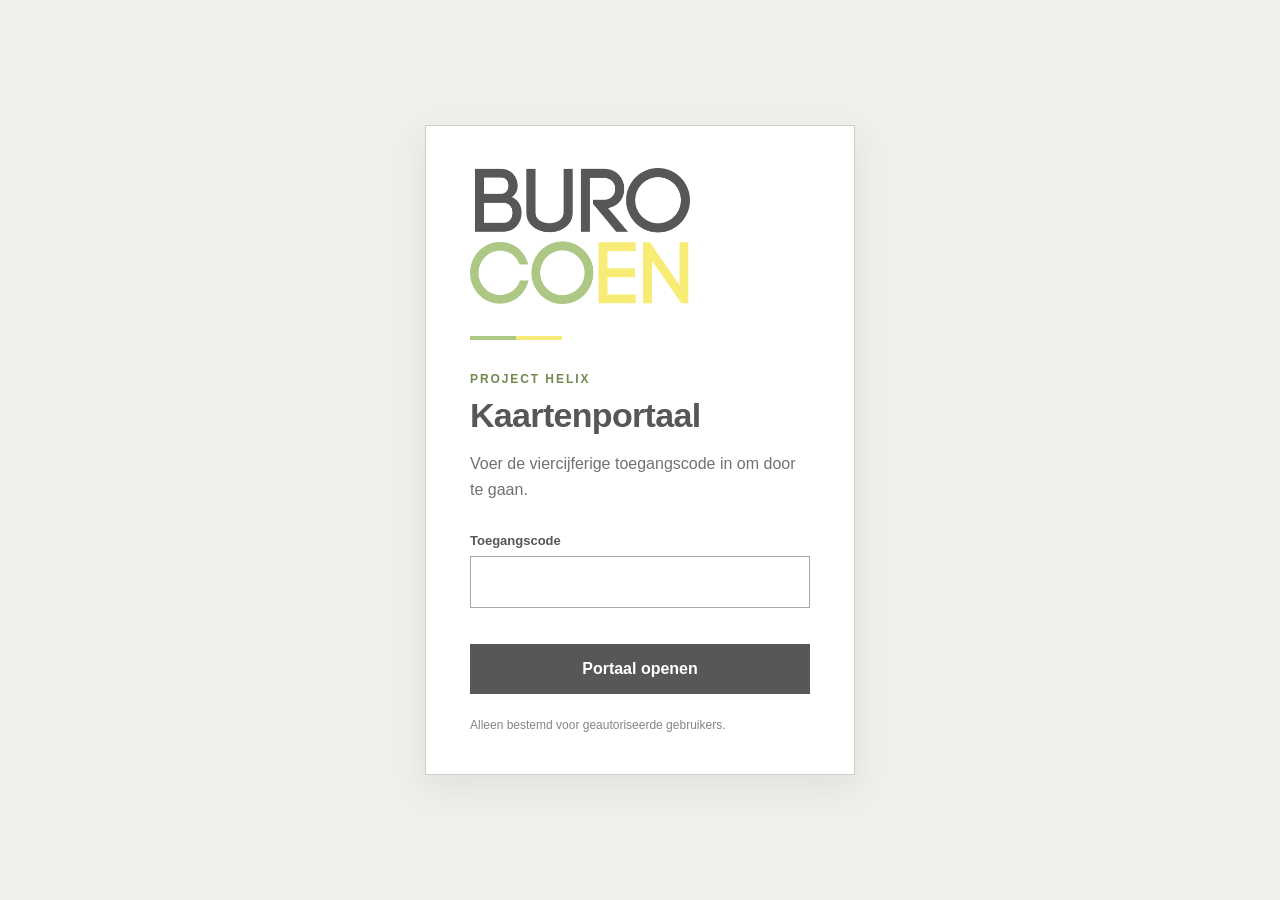
<file: index.html>
<!doctype html><html lang="nl"><head><meta charset="utf-8"><meta name="viewport" content="width=device-width,initial-scale=1"><meta name="robots" content="noindex,nofollow"><title>Helix | Kaartenportaal</title><link rel="stylesheet" href="style.css"></head><body>
<main id="login" class="login-screen"><section class="login-panel"><img src="assets/logo_buro_coen.png" alt="Buro Coen" class="login-logo"><div class="rule"></div><p class="kicker">PROJECT HELIX</p><h1>Kaartenportaal</h1><p class="subtext">Voer de viercijferige toegangscode in om door te gaan.</p><form id="login-form"><label for="code">Toegangscode</label><input id="code" type="password" inputmode="numeric" maxlength="4" pattern="[0-9]{4}" autocomplete="one-time-code" required><p id="error" class="error" aria-live="polite"></p><button type="submit">Portaal openen</button></form><p class="security-note">Alleen bestemd voor geautoriseerde gebruikers.</p></section></main>
<main id="portal" hidden><header class="site-header"><div class="header-inner"><img src="assets/logo_buro_coen.png" alt="Buro Coen" class="header-logo"><div class="project-title"><span>PROJECT HELIX</span><strong>Kaartenportaal</strong></div><button id="logout" class="text-button">Uitloggen</button></div></header><section class="content"><div class="page-heading"><div><p class="kicker">TRACEOVERZICHT</p><h1>Selecteer een trace</h1><p>Open de actuele interactieve kaart van het gewenste trace.</p></div><label class="search-label">Zoeken<input id="search" type="search" placeholder="Zoek op tracenaam"></label></div><div class="trace-grid"><a class="trace-card" data-search="helix middenmeer naok 1" href="maps/middenmeer-naok-1/index.html"><div class="card-number">01</div><div><h3>Middenmeer NAOK 1</h3><p>Open interactieve tracekaart</p></div><span aria-hidden="true">↗</span></a>
<a class="trace-card" data-search="helix middenmeer naok 2" href="maps/middenmeer-naok-2/index.html"><div class="card-number">02</div><div><h3>Middenmeer NAOK 2</h3><p>Open interactieve tracekaart</p></div><span aria-hidden="true">↗</span></a>
<a class="trace-card" data-search="helix rekerkoogweg" href="maps/rekerkoogweg/index.html"><div class="card-number">03</div><div><h3>Rekerkoogweg</h3><p>Open interactieve tracekaart</p></div><span aria-hidden="true">↗</span></a>
<a class="trace-card" data-search="helix kruisweg" href="maps/kruisweg/index.html"><div class="card-number">04</div><div><h3>Kruisweg</h3><p>Open interactieve tracekaart</p></div><span aria-hidden="true">↗</span></a>
<a class="trace-card" data-search="helix rijksweg" href="maps/rijksweg/index.html"><div class="card-number">05</div><div><h3>Rijksweg</h3><p>Open interactieve tracekaart</p></div><span aria-hidden="true">↗</span></a>
<a class="trace-card" data-search="helix zuiderdijkweg" href="maps/zuiderdijkweg/index.html"><div class="card-number">06</div><div><h3>Zuiderdijkweg</h3><p>Open interactieve tracekaart</p></div><span aria-hidden="true">↗</span></a>
<a class="trace-card" data-search="helix robbenoord" href="maps/robbenoord/index.html"><div class="card-number">07</div><div><h3>Robbenoord</h3><p>Open interactieve tracekaart</p></div><span aria-hidden="true">↗</span></a>
<a class="trace-card" data-search="helix slootdorp naok 1" href="maps/slootdorp-naok-1/index.html"><div class="card-number">08</div><div><h3>Slootdorp NAOK 1</h3><p>Open interactieve tracekaart</p></div><span aria-hidden="true">↗</span></a>
<a class="trace-card" data-search="helix slootdorp naok 2" href="maps/slootdorp-naok-2/index.html"><div class="card-number">09</div><div><h3>Slootdorp NAOK 2</h3><p>Open interactieve tracekaart</p></div><span aria-hidden="true">↗</span></a></div><footer><span>Buro Coen</span><span>Helix kaartenportaal</span></footer></section></main><script src="script.js"></script></body></html>
</file>
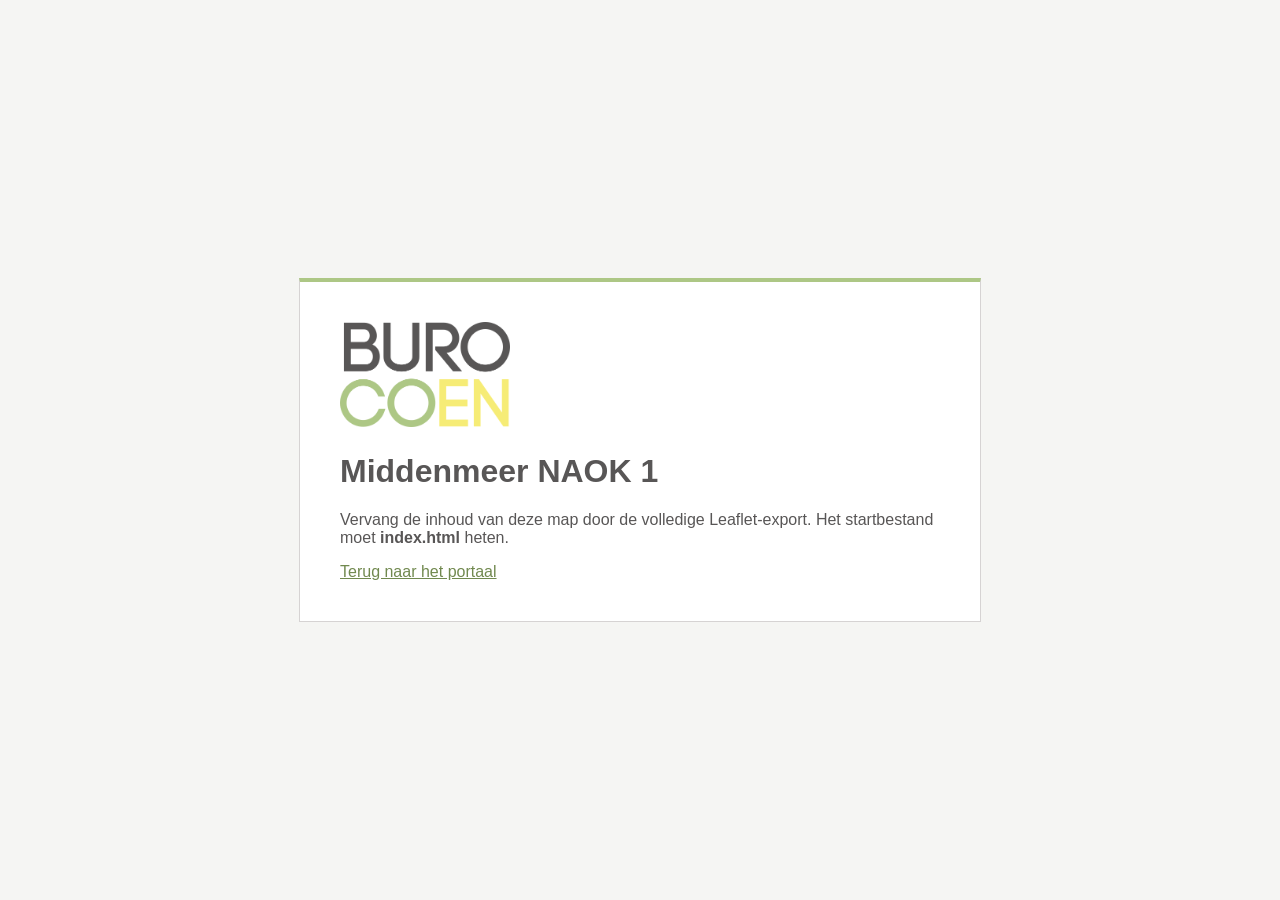
<file: maps/middenmeer-naok-1/index.html>
<!doctype html><html lang="nl"><meta charset="utf-8"><meta name="viewport" content="width=device-width"><title>Middenmeer NAOK 1</title><style>body{font:16px Arial;display:grid;place-items:center;min-height:100vh;margin:0;color:#585656;background:#f5f5f3}main{background:white;border:1px solid #d6d3d3;border-top:4px solid #adc785;padding:40px;max-width:600px}a{color:#71894f}</style><main><img src="../../assets/logo_buro_coen.png" alt="Buro Coen" style="width:170px"><h1>Middenmeer NAOK 1</h1><p>Vervang de inhoud van deze map door de volledige Leaflet-export. Het startbestand moet <b>index.html</b> heten.</p><a href="../../index.html">Terug naar het portaal</a></main></html>
</file>
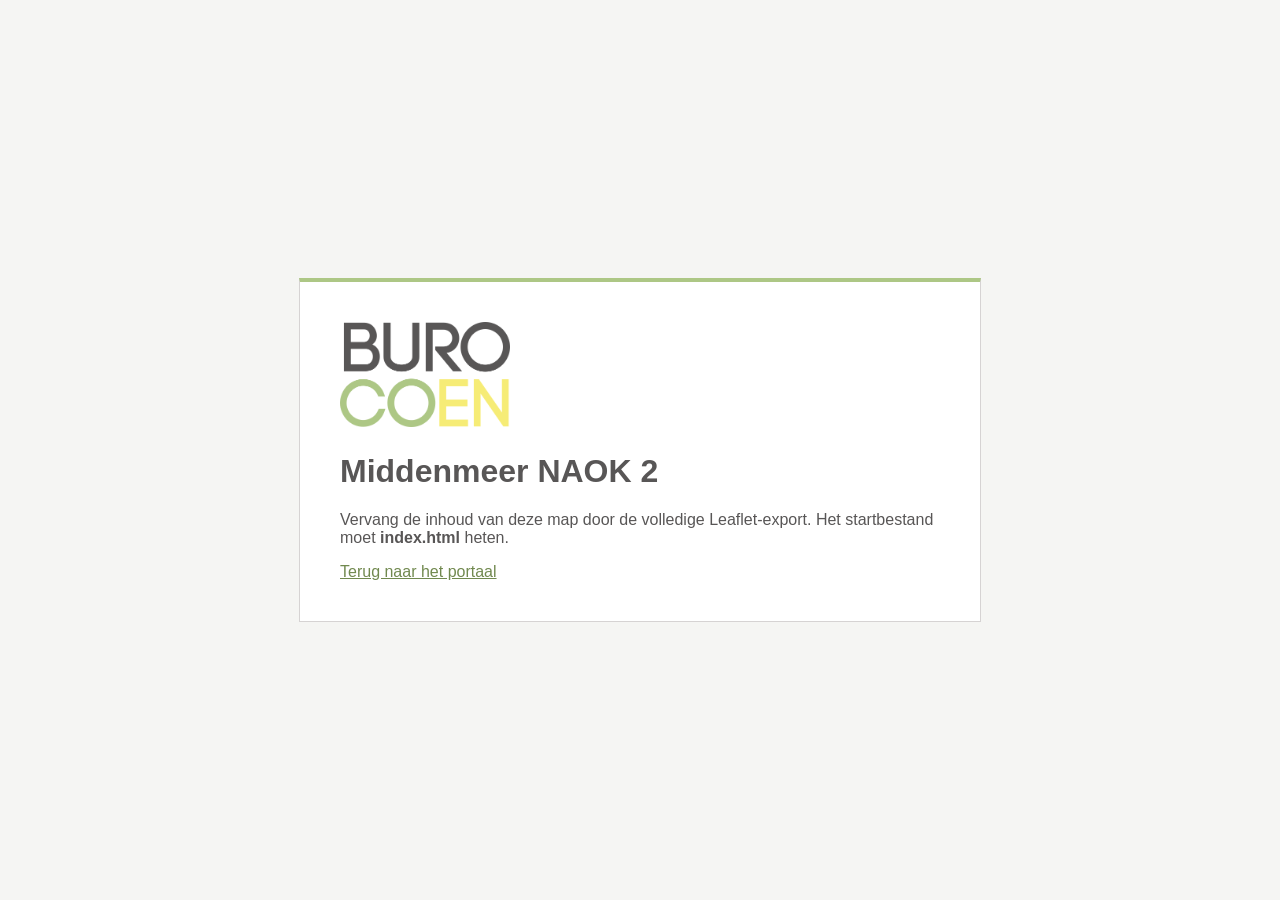
<file: maps/middenmeer-naok-2/index.html>
<!doctype html><html lang="nl"><meta charset="utf-8"><meta name="viewport" content="width=device-width"><title>Middenmeer NAOK 2</title><style>body{font:16px Arial;display:grid;place-items:center;min-height:100vh;margin:0;color:#585656;background:#f5f5f3}main{background:white;border:1px solid #d6d3d3;border-top:4px solid #adc785;padding:40px;max-width:600px}a{color:#71894f}</style><main><img src="../../assets/logo_buro_coen.png" alt="Buro Coen" style="width:170px"><h1>Middenmeer NAOK 2</h1><p>Vervang de inhoud van deze map door de volledige Leaflet-export. Het startbestand moet <b>index.html</b> heten.</p><a href="../../index.html">Terug naar het portaal</a></main></html>
</file>
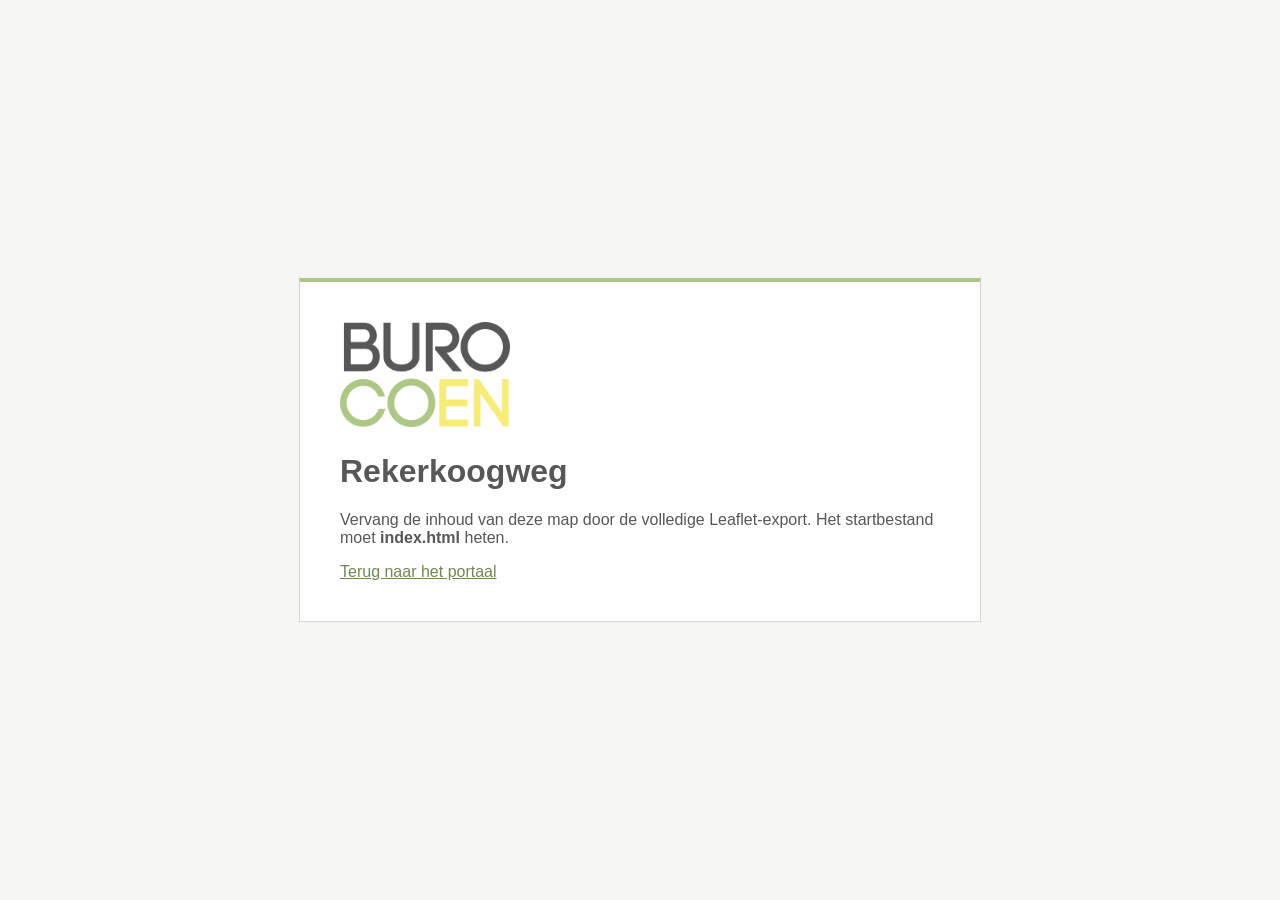
<file: maps/rekerkoogweg/index.html>
<!doctype html><html lang="nl"><meta charset="utf-8"><meta name="viewport" content="width=device-width"><title>Rekerkoogweg</title><style>body{font:16px Arial;display:grid;place-items:center;min-height:100vh;margin:0;color:#585656;background:#f5f5f3}main{background:white;border:1px solid #d6d3d3;border-top:4px solid #adc785;padding:40px;max-width:600px}a{color:#71894f}</style><main><img src="../../assets/logo_buro_coen.png" alt="Buro Coen" style="width:170px"><h1>Rekerkoogweg</h1><p>Vervang de inhoud van deze map door de volledige Leaflet-export. Het startbestand moet <b>index.html</b> heten.</p><a href="../../index.html">Terug naar het portaal</a></main></html>
</file>
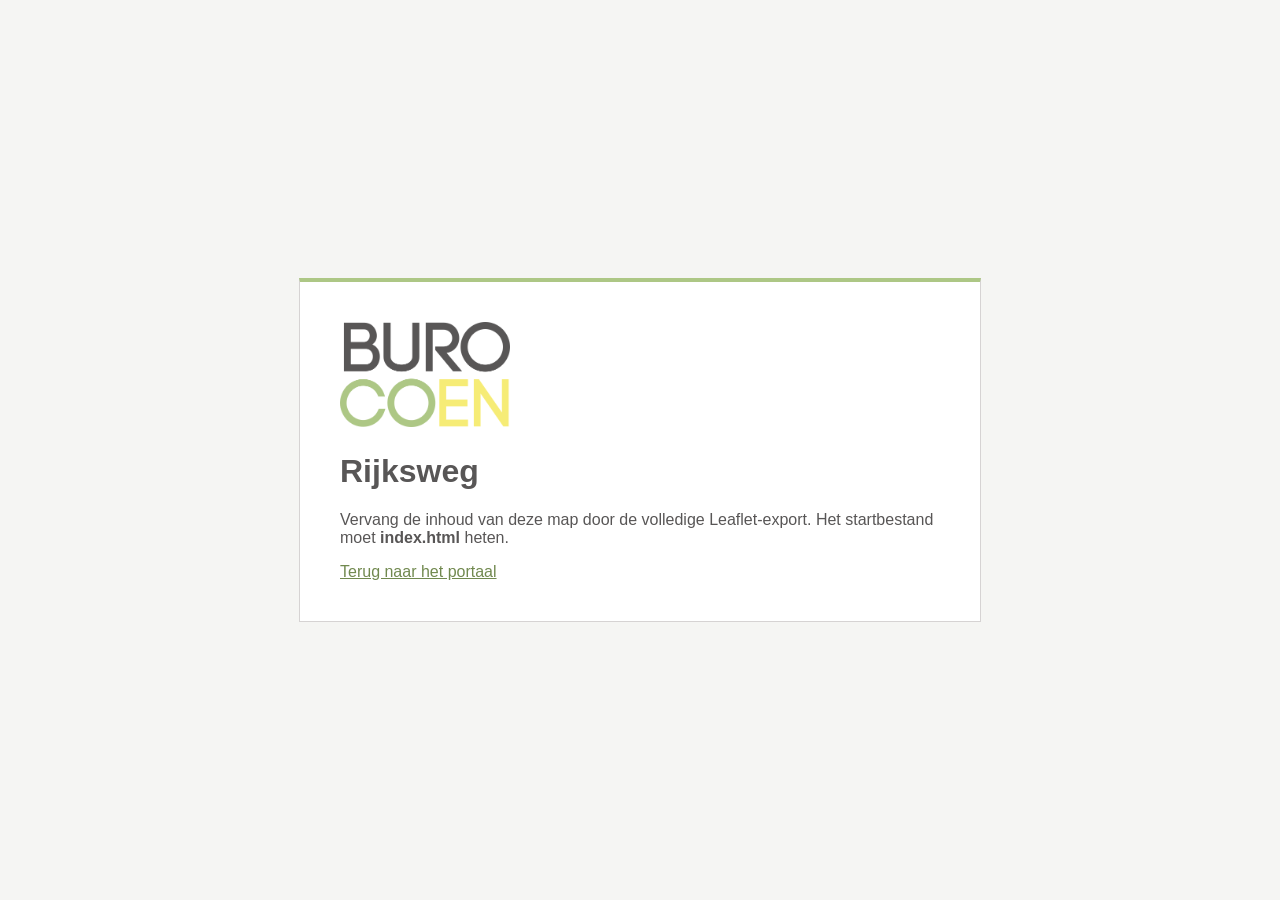
<file: maps/rijksweg/index.html>
<!doctype html><html lang="nl"><meta charset="utf-8"><meta name="viewport" content="width=device-width"><title>Rijksweg</title><style>body{font:16px Arial;display:grid;place-items:center;min-height:100vh;margin:0;color:#585656;background:#f5f5f3}main{background:white;border:1px solid #d6d3d3;border-top:4px solid #adc785;padding:40px;max-width:600px}a{color:#71894f}</style><main><img src="../../assets/logo_buro_coen.png" alt="Buro Coen" style="width:170px"><h1>Rijksweg</h1><p>Vervang de inhoud van deze map door de volledige Leaflet-export. Het startbestand moet <b>index.html</b> heten.</p><a href="../../index.html">Terug naar het portaal</a></main></html>
</file>
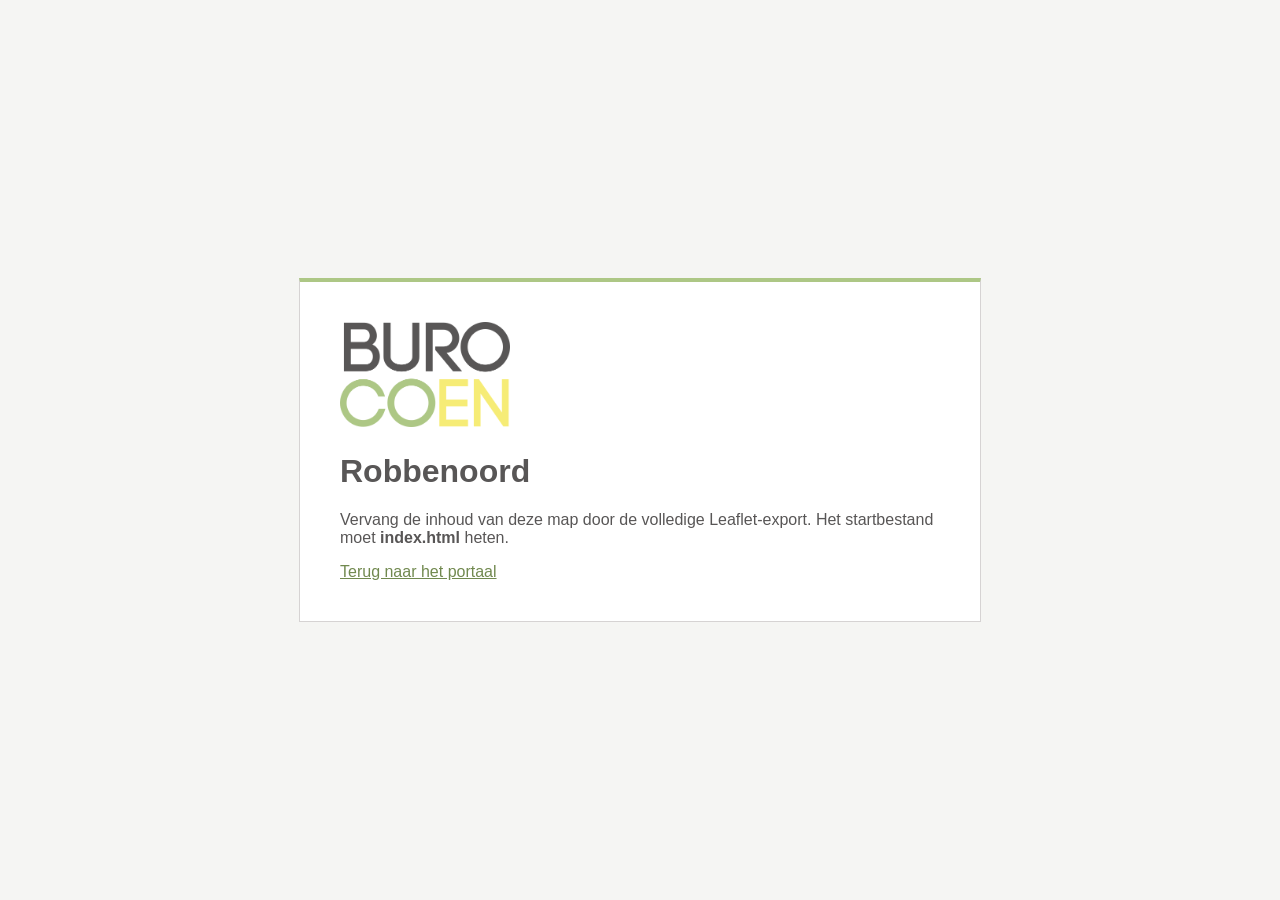
<file: maps/robbenoord/index.html>
<!doctype html><html lang="nl"><meta charset="utf-8"><meta name="viewport" content="width=device-width"><title>Robbenoord</title><style>body{font:16px Arial;display:grid;place-items:center;min-height:100vh;margin:0;color:#585656;background:#f5f5f3}main{background:white;border:1px solid #d6d3d3;border-top:4px solid #adc785;padding:40px;max-width:600px}a{color:#71894f}</style><main><img src="../../assets/logo_buro_coen.png" alt="Buro Coen" style="width:170px"><h1>Robbenoord</h1><p>Vervang de inhoud van deze map door de volledige Leaflet-export. Het startbestand moet <b>index.html</b> heten.</p><a href="../../index.html">Terug naar het portaal</a></main></html>
</file>
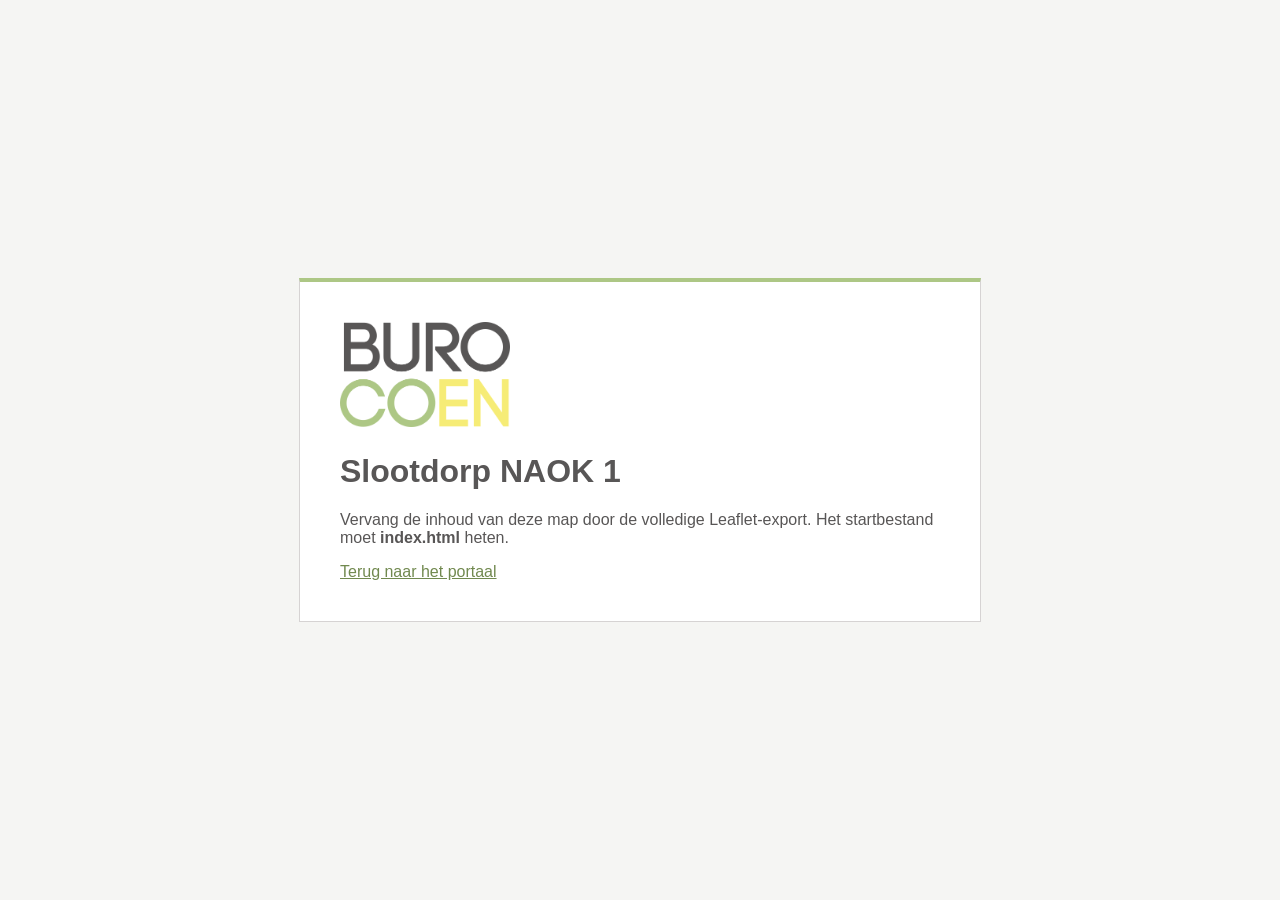
<file: maps/slootdorp-naok-1/index.html>
<!doctype html><html lang="nl"><meta charset="utf-8"><meta name="viewport" content="width=device-width"><title>Slootdorp NAOK 1</title><style>body{font:16px Arial;display:grid;place-items:center;min-height:100vh;margin:0;color:#585656;background:#f5f5f3}main{background:white;border:1px solid #d6d3d3;border-top:4px solid #adc785;padding:40px;max-width:600px}a{color:#71894f}</style><main><img src="../../assets/logo_buro_coen.png" alt="Buro Coen" style="width:170px"><h1>Slootdorp NAOK 1</h1><p>Vervang de inhoud van deze map door de volledige Leaflet-export. Het startbestand moet <b>index.html</b> heten.</p><a href="../../index.html">Terug naar het portaal</a></main></html>
</file>
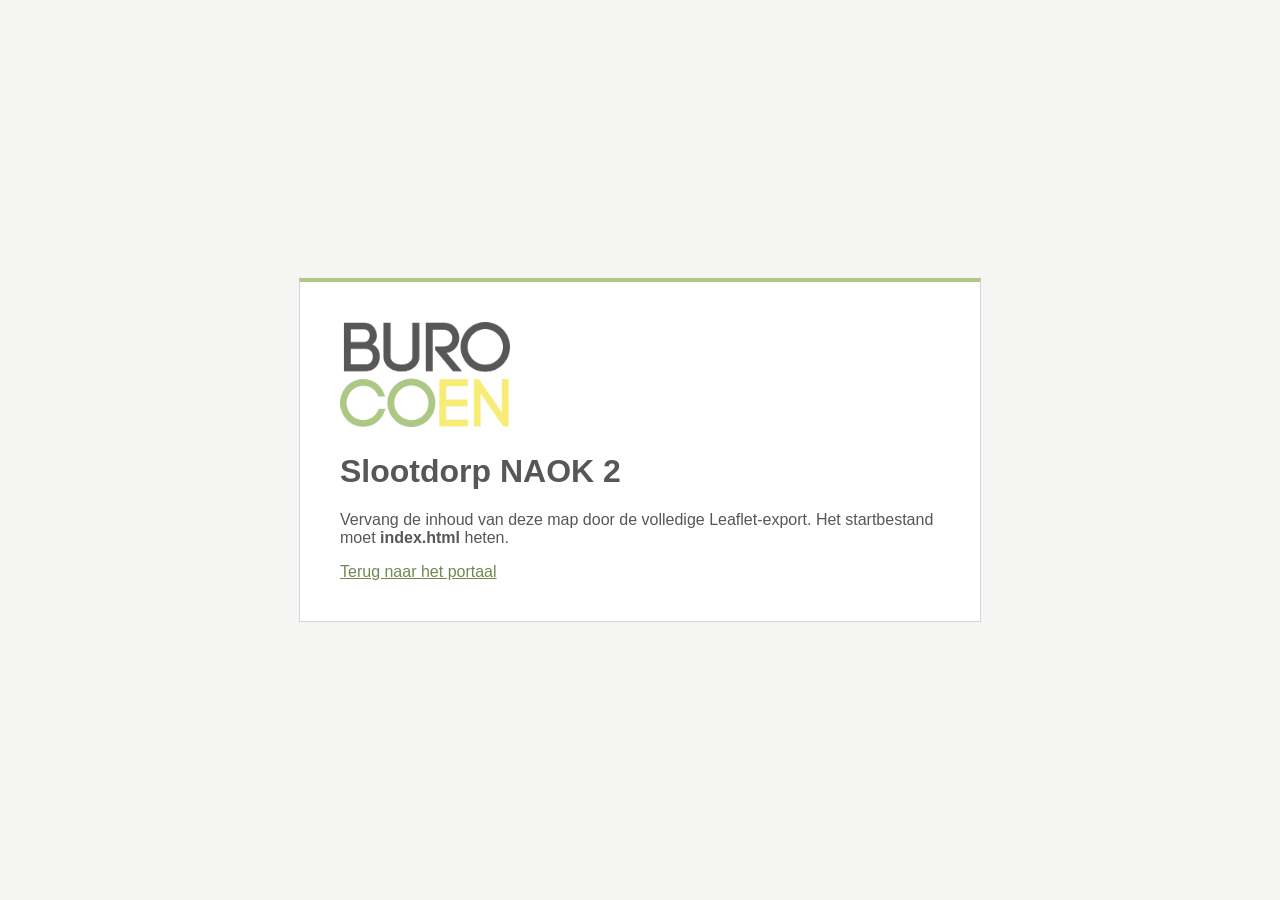
<file: maps/slootdorp-naok-2/index.html>
<!doctype html><html lang="nl"><meta charset="utf-8"><meta name="viewport" content="width=device-width"><title>Slootdorp NAOK 2</title><style>body{font:16px Arial;display:grid;place-items:center;min-height:100vh;margin:0;color:#585656;background:#f5f5f3}main{background:white;border:1px solid #d6d3d3;border-top:4px solid #adc785;padding:40px;max-width:600px}a{color:#71894f}</style><main><img src="../../assets/logo_buro_coen.png" alt="Buro Coen" style="width:170px"><h1>Slootdorp NAOK 2</h1><p>Vervang de inhoud van deze map door de volledige Leaflet-export. Het startbestand moet <b>index.html</b> heten.</p><a href="../../index.html">Terug naar het portaal</a></main></html>
</file>
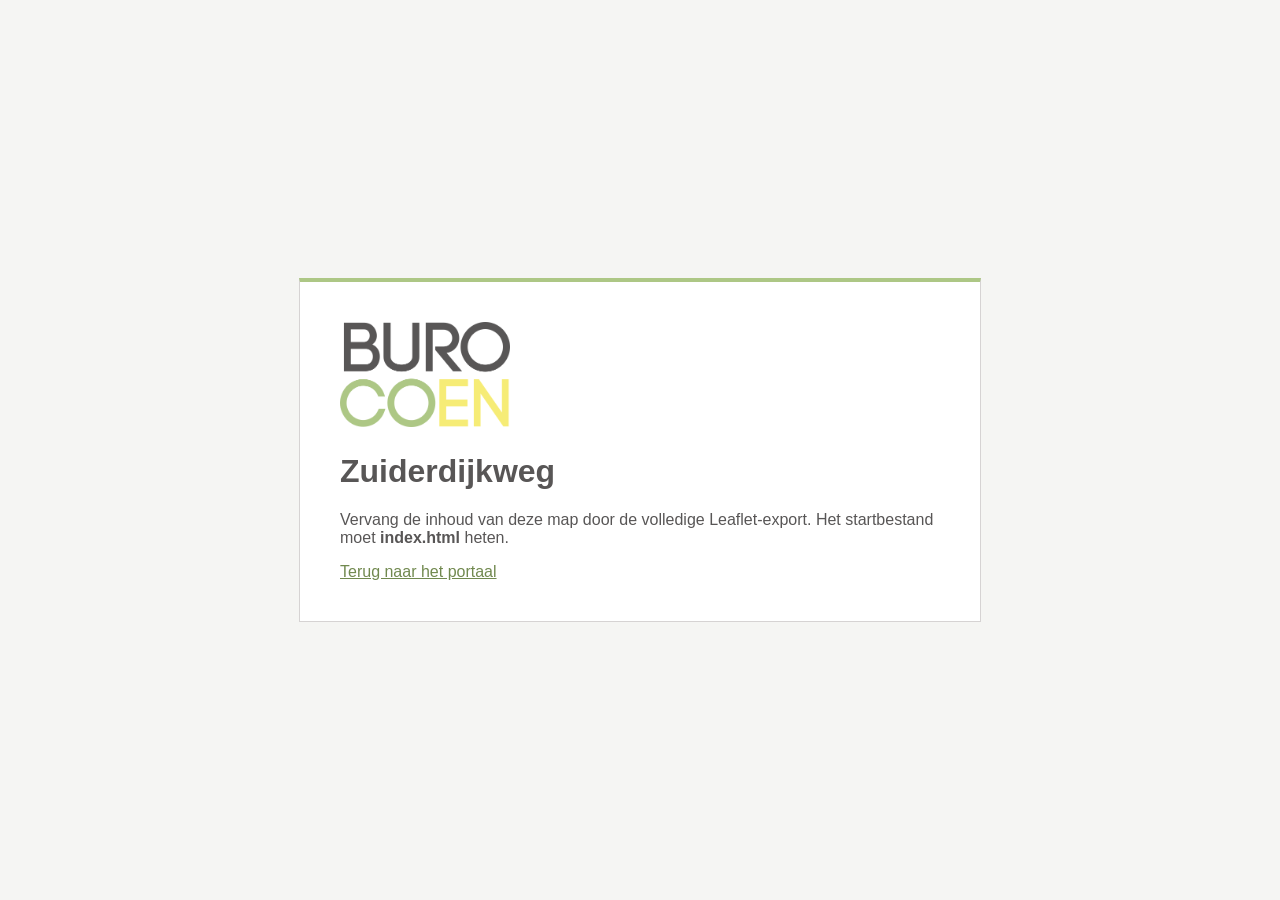
<file: maps/zuiderdijkweg/index.html>
<!doctype html><html lang="nl"><meta charset="utf-8"><meta name="viewport" content="width=device-width"><title>Zuiderdijkweg</title><style>body{font:16px Arial;display:grid;place-items:center;min-height:100vh;margin:0;color:#585656;background:#f5f5f3}main{background:white;border:1px solid #d6d3d3;border-top:4px solid #adc785;padding:40px;max-width:600px}a{color:#71894f}</style><main><img src="../../assets/logo_buro_coen.png" alt="Buro Coen" style="width:170px"><h1>Zuiderdijkweg</h1><p>Vervang de inhoud van deze map door de volledige Leaflet-export. Het startbestand moet <b>index.html</b> heten.</p><a href="../../index.html">Terug naar het portaal</a></main></html>
</file>
<file: style.css>
[hidden]{display:none!important}:root{--ink:#585656;--ink-dark:#3f3d3d;--muted:#747171;--line:#d6d3d3;--paper:#fff;--surface:#f5f5f3;--green:#adc785;--green-dark:#71894f;--yellow:#f6ec76;--yellow-dark:#8a812a}*{box-sizing:border-box}body{margin:0;font-family:Arial,Helvetica,sans-serif;color:var(--ink);background:var(--surface)}button,input{font:inherit}.login-screen{min-height:100vh;display:grid;place-items:center;padding:24px;background:#efefec}.login-panel{width:min(430px,100%);background:var(--paper);border:1px solid #cfcccc;padding:42px 44px;box-shadow:0 12px 30px #58565618}.login-logo{width:220px;height:auto;display:block}.rule{height:4px;width:92px;background:linear-gradient(90deg,var(--green) 0 50%,var(--yellow) 50%);margin:32px 0}.kicker{margin:0 0 10px;font-size:12px;font-weight:700;letter-spacing:.16em;color:var(--green-dark)}h1{margin:0;color:var(--ink);font-size:34px;line-height:1.15;letter-spacing:-.02em}.subtext,.page-heading>div>p:last-child{color:var(--muted);line-height:1.6}form{margin-top:30px}label{display:block;font-size:13px;font-weight:700;margin-bottom:8px}#code{width:100%;height:52px;border:1px solid #aaa6a6;border-radius:0;padding:0 14px;font-size:24px;letter-spacing:.45em;text-align:center;color:var(--ink-dark);outline:none}#code:focus,.search-label input:focus{border-color:var(--green-dark);box-shadow:0 0 0 3px #adc78555}.error{min-height:20px;margin:8px 0;color:#a63c32;font-size:13px}form button{width:100%;height:50px;border:1px solid var(--ink);border-radius:0;background:var(--ink);color:white;font-weight:700;cursor:pointer}form button:hover{background:var(--ink-dark)}.security-note{margin:24px 0 0;color:#878383;font-size:12px}.site-header{background:white;border-bottom:4px solid var(--green)}.header-inner{max-width:1180px;margin:auto;min-height:100px;padding:12px 28px;display:flex;align-items:center;gap:30px}.header-logo{width:165px;height:auto}.project-title{border-left:1px solid var(--line);padding-left:28px;display:flex;flex-direction:column;gap:4px}.project-title span{font-size:11px;letter-spacing:.14em;color:var(--green-dark);font-weight:700}.project-title strong{font-size:18px;color:var(--ink)}.text-button{margin-left:auto;border:0;background:none;color:var(--muted);cursor:pointer;text-decoration:underline;text-underline-offset:4px}.content{max-width:1180px;margin:auto;padding:56px 28px 24px}.page-heading{display:grid;grid-template-columns:1fr 280px;align-items:end;gap:40px;padding-bottom:31px;border-bottom:1px solid var(--ink)}.page-heading h1{font-size:38px}.search-label{margin:0;color:var(--muted);font-size:12px}.search-label input{width:100%;height:44px;margin-top:7px;border:1px solid #aaa6a6;border-radius:0;background:white;padding:0 12px;color:var(--ink);outline:none}.trace-grid{display:grid;grid-template-columns:repeat(3,1fr);border-left:1px solid var(--line);margin-top:32px}.trace-card{min-height:150px;display:grid;grid-template-columns:42px 1fr 20px;gap:18px;align-items:start;padding:27px 24px;color:inherit;text-decoration:none;background:white;border-right:1px solid var(--line);border-bottom:1px solid var(--line);transition:background .15s,border-color .15s}.trace-card:nth-child(-n+3){border-top:1px solid var(--line)}.trace-card:hover{background:#f6f8f1;border-bottom-color:var(--green)}.card-number{font-size:12px;color:var(--green-dark);font-weight:700;padding-top:4px}.trace-card h3{margin:0 0 10px;font-size:19px;color:var(--ink)}.trace-card p{margin:0;color:var(--muted);font-size:13px}.trace-card>span{font-size:20px;color:var(--green-dark)}footer{display:flex;justify-content:space-between;margin-top:55px;padding-top:18px;border-top:4px solid var(--yellow);font-size:12px;color:var(--muted)}@media(max-width:800px){.trace-grid{grid-template-columns:1fr 1fr}.trace-card:nth-child(3){border-top:0}.page-heading{grid-template-columns:1fr}.project-title{display:none}}@media(max-width:540px){.login-panel{padding:32px 26px}.trace-grid{grid-template-columns:1fr}.trace-card:nth-child(2){border-top:0}.header-logo{width:140px}.content{padding:38px 18px}.header-inner{padding:12px 18px}}
</file>
